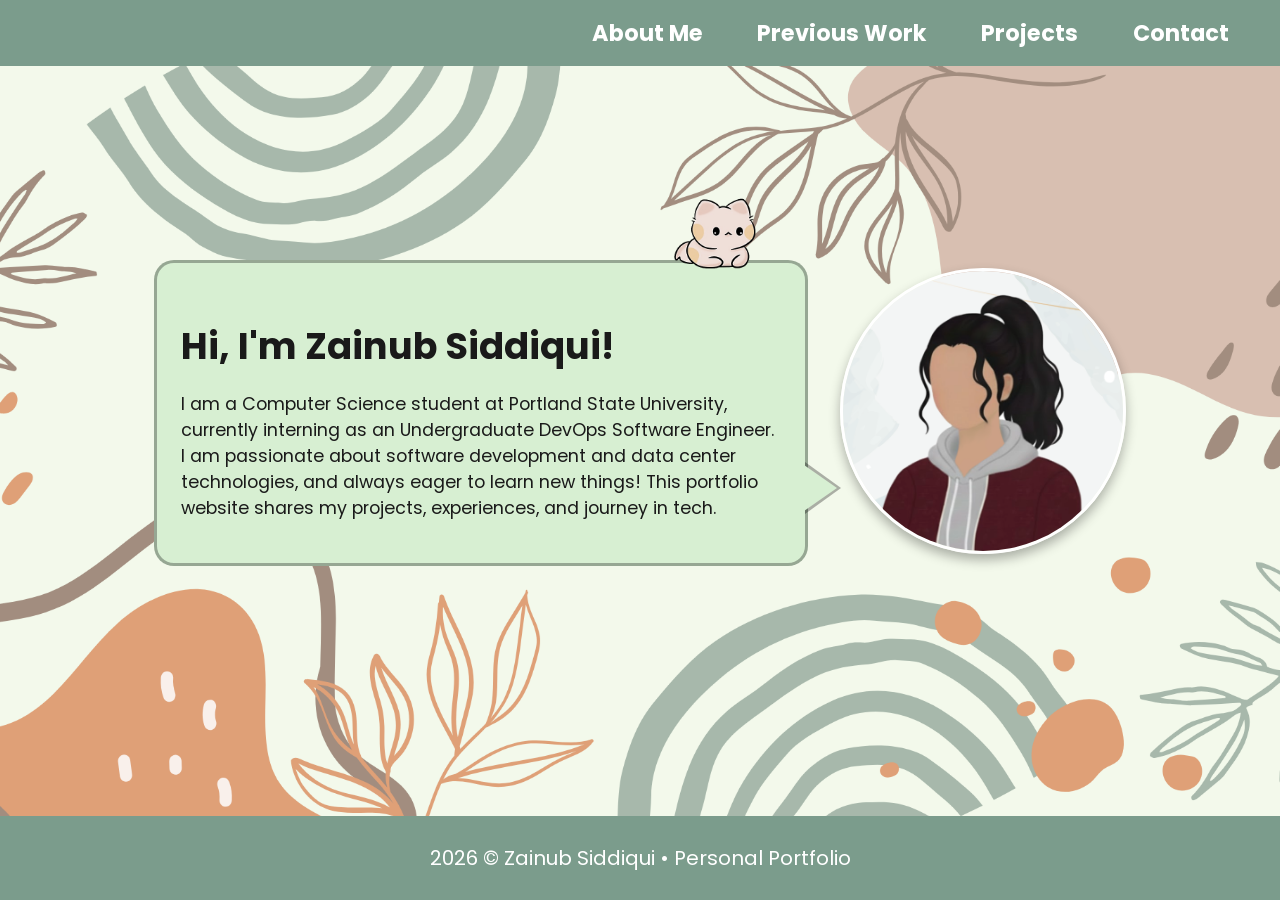
<file: index.html>
<!-- index.html: About Me -->

<!doctype html>

<html lang="en">
  <head>
    <meta charset="UTF-8" />
    <meta name="viewport" content="width=device-width, initial-scale=1.0" />
    <title>My Personal Website</title>

    <!-- CSS -->
    <link rel="stylesheet" href="styles.css" />
  </head>

  <script>
    function toggleMenu() {
      const menu = document.getElementById("nav-menu");
      const hamburger = document.querySelector(".hamburger");

      menu.classList.toggle("show");

      if (hamburger.textContent === "☰") {
        hamburger.textContent = "✕";
      } else {
        hamburger.textContent = "☰";
      }
    }
  </script>

  <body>
    <header>
      <h1></h1>
      <!-- Navigation Bar -->
      <nav>
        <div class="hamburger" onclick="toggleMenu()">☰</div>
        <ul id="nav-menu">
          <li><a href="index.html">About Me</a></li>
          <li><a href="previous-work.html">Previous Work</a></li>
          <li><a href="projects.html">Projects</a></li>
          <li><a href="contact-me.html">Contact</a></li>
        </ul>
      </nav>
    </header>

    <main>
      <section class="section-about-container">
        <!-- Text first -->
        <div class="about-text-box">
          <img
            src="img/cat.png"
            class="bubble-cat"
            alt="cat sitting on bubble"
          />
          <h1 class="about-name">Hi, I'm Zainub Siddiqui!</h1>
          <p class="about-me">
            I am a Computer Science student at Portland State University,
            currently interning as an Undergraduate DevOps Software Engineer. I
            am passionate about software development and data center
            technologies, and always eager to learn new things! This portfolio
            website shares my projects, experiences, and journey in tech.
          </p>
        </div>

        <!-- Image second -->
        <div class="profile-picture-container">
          <img
            class="profile-picture"
            src="img/avatar.png"
            alt="Cartoon avatar of Me"
          />
        </div>
      </section>
    </main>

    <footer class="footer">2026 © Zainub Siddiqui • Personal Portfolio</footer>
  </body>
</html>
</file>
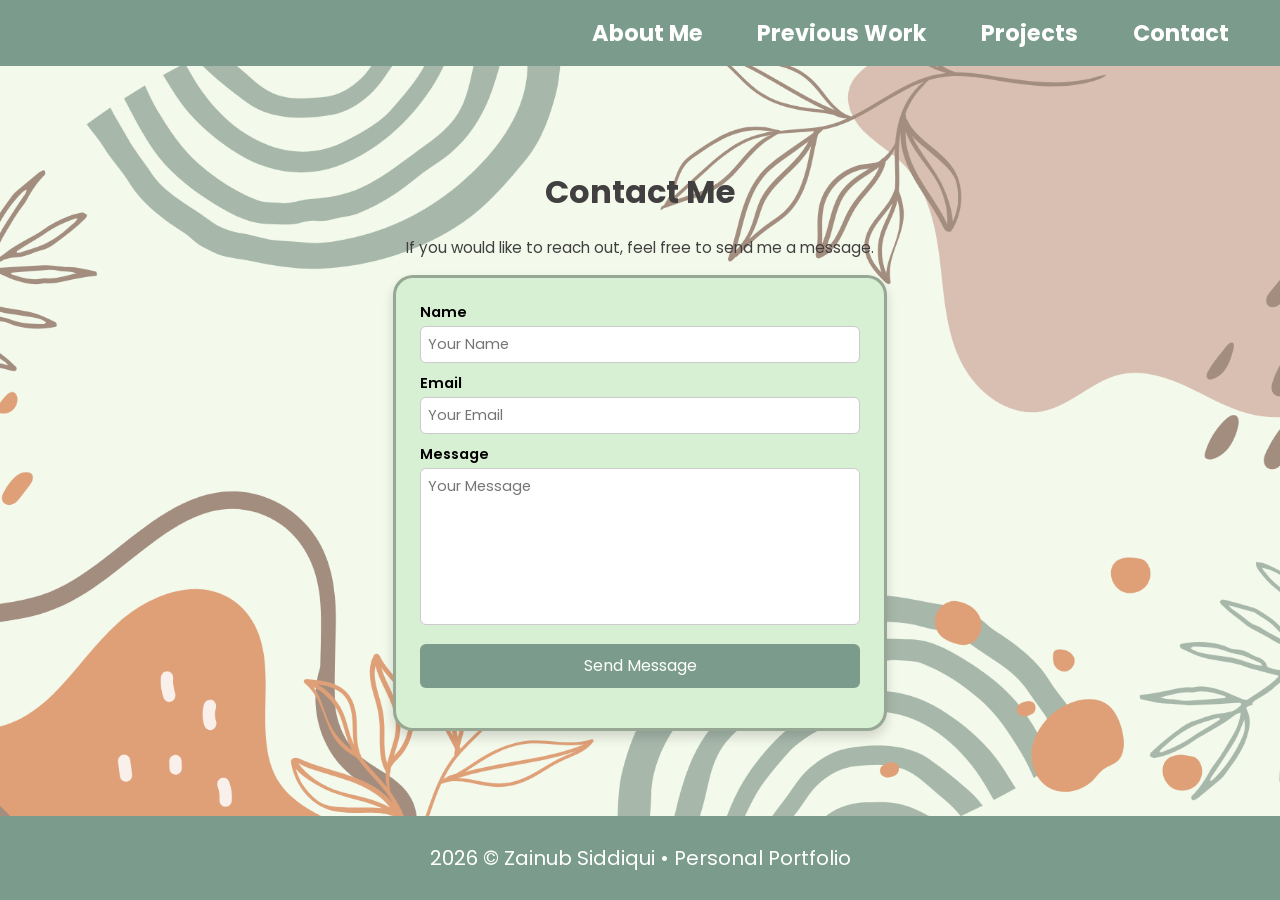
<file: contact-me.html>
<!-- Contact Me Page -->

<!doctype html>

<html lang="en">
  <head>
    <meta charset="UTF-8" />
    <meta name="viewport" content="width=device-width, initial-scale=1.0" />
    <title>Contact Me</title>

    <!-- CSS -->
    <link rel="stylesheet" href="styles.css" />
  </head>

  <script>
    function toggleMenu() {
      const menu = document.getElementById("nav-menu");
      const hamburger = document.querySelector(".hamburger");

      menu.classList.toggle("show");

      if (hamburger.textContent === "☰") {
        hamburger.textContent = "✕";
      } else {
        hamburger.textContent = "☰";
      }
    }
  </script>

  <body>
    <header>
      <h1></h1>
      <!-- Navigation Bar -->
      <nav>
        <div class="hamburger" onclick="toggleMenu()">☰</div>
        <ul id="nav-menu">
          <li><a href="index.html">About Me</a></li>
          <li><a href="previous-work.html">Previous Work</a></li>
          <li><a href="projects.html">Projects</a></li>
          <li><a href="contact-me.html">Contact</a></li>
        </ul>
      </nav>
    </header>

    <main>
      <section class="contact-section">
        <h2>Contact Me</h2>
        <p>If you would like to reach out, feel free to send me a message.</p>

        <div class="contact-card">
          <form id="contactForm">
            <div class="form-group">
              <label for="name">Name</label>
              <input type="text" id="name" placeholder="Your Name" required />
            </div>

            <div class="form-group">
              <label for="email">Email</label>
              <input
                type="email"
                id="email"
                placeholder="Your Email"
                required
              />
            </div>

            <div class="form-group">
              <label for="message">Message</label>
              <textarea
                id="message"
                placeholder="Your Message"
                rows="5"
                required
              ></textarea>
            </div>

            <button type="submit" class="contact-button">Send Message</button>
          </form>
          <p id="formResponse"></p>
        </div>
      </section>
    </main>

    <footer class="footer">2026 © Zainub Siddiqui • Personal Portfolio</footer>

    <!-- JavaScript -->
    <script src="script.js"></script>
  </body>
</html>
</file>
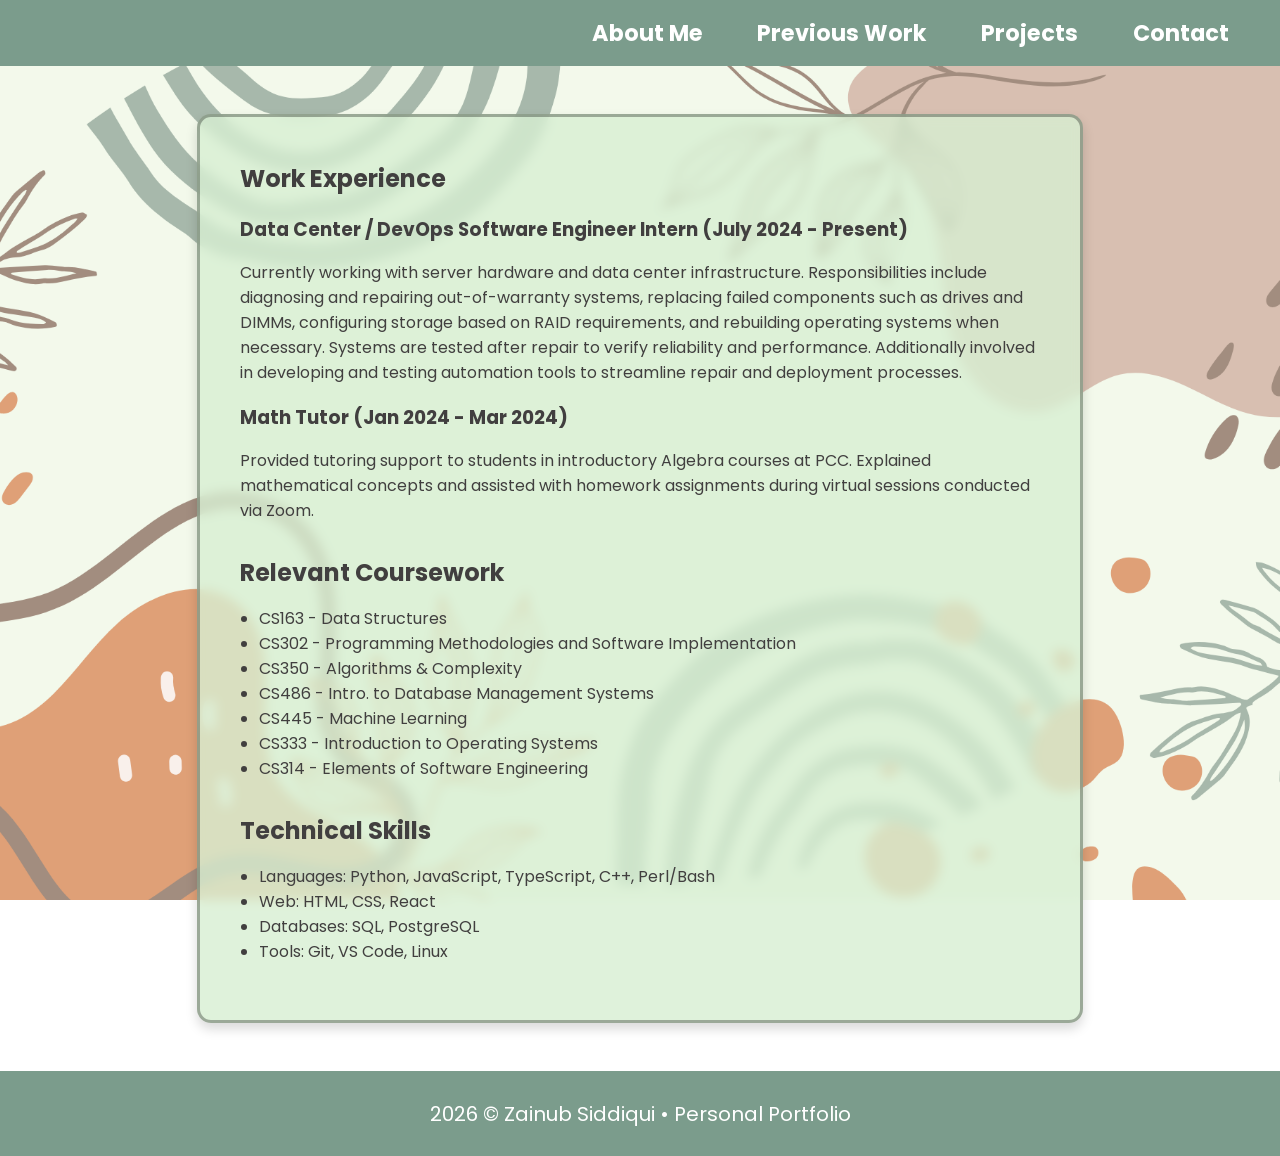
<file: previous-work.html>
<!-- Previous Work -->

<!doctype html>

<html lang="en">
  <head>
    <meta charset="UTF-8" />
    <meta name="viewport" content="width=device-width, initial-scale=1.0" />
    <title>Previous Work</title>

    <!-- CSS -->
    <link rel="stylesheet" href="styles.css" />
  </head>

  <script>
    function toggleMenu() {
      const menu = document.getElementById("nav-menu");
      const hamburger = document.querySelector(".hamburger");

      menu.classList.toggle("show");

      if (hamburger.textContent === "☰") {
        hamburger.textContent = "✕";
      } else {
        hamburger.textContent = "☰";
      }
    }
  </script>

  <body>
    <header>
      <h1></h1>
      <!-- Navigation Bar -->
      <nav>
        <div class="hamburger" onclick="toggleMenu()">☰</div>
        <ul id="nav-menu">
          <li><a href="index.html">About Me</a></li>
          <li><a href="previous-work.html">Previous Work</a></li>
          <li><a href="projects.html">Projects</a></li>
          <li><a href="contact-me.html">Contact</a></li>
        </ul>
      </nav>
    </header>

    <main class="previous-work-container">
      <div class="work-card">
        <!-- Work Experience -->
        <section>
          <h2>Work Experience</h2>

          <h3>
            Data Center / DevOps Software Engineer Intern (July 2024 - Present)
          </h3>
          <p>
            Currently working with server hardware and data center
            infrastructure. Responsibilities include diagnosing and repairing
            out-of-warranty systems, replacing failed components such as drives
            and DIMMs, configuring storage based on RAID requirements, and
            rebuilding operating systems when necessary. Systems are tested
            after repair to verify reliability and performance. Additionally
            involved in developing and testing automation tools to streamline
            repair and deployment processes.
          </p>

          <h3>Math Tutor (Jan 2024 - Mar 2024)</h3>
          <p>
            Provided tutoring support to students in introductory Algebra
            courses at PCC. Explained mathematical concepts and assisted with
            homework assignments during virtual sessions conducted via Zoom.
          </p>
        </section>

        <!-- Coursework -->
        <section>
          <h2>Relevant Coursework</h2>
          <ul>
            <li>CS163 - Data Structures</li>
            <li>
              CS302 - Programming Methodologies and Software Implementation
            </li>
            <li>CS350 - Algorithms & Complexity</li>
            <li>CS486 - Intro. to Database Management Systems</li>
            <li>CS445 - Machine Learning</li>
            <li>CS333 - Introduction to Operating Systems</li>
            <li>CS314 - Elements of Software Engineering</li>
          </ul>
        </section>

        <!-- Skills -->
        <section>
          <h2>Technical Skills</h2>
          <ul>
            <li>Languages: Python, JavaScript, TypeScript, C++, Perl/Bash</li>
            <li>Web: HTML, CSS, React</li>
            <li>Databases: SQL, PostgreSQL</li>
            <li>Tools: Git, VS Code, Linux</li>
          </ul>
        </section>
      </div>
    </main>

    <footer class="footer">2026 © Zainub Siddiqui • Personal Portfolio</footer>
  </body>
</html>
</file>
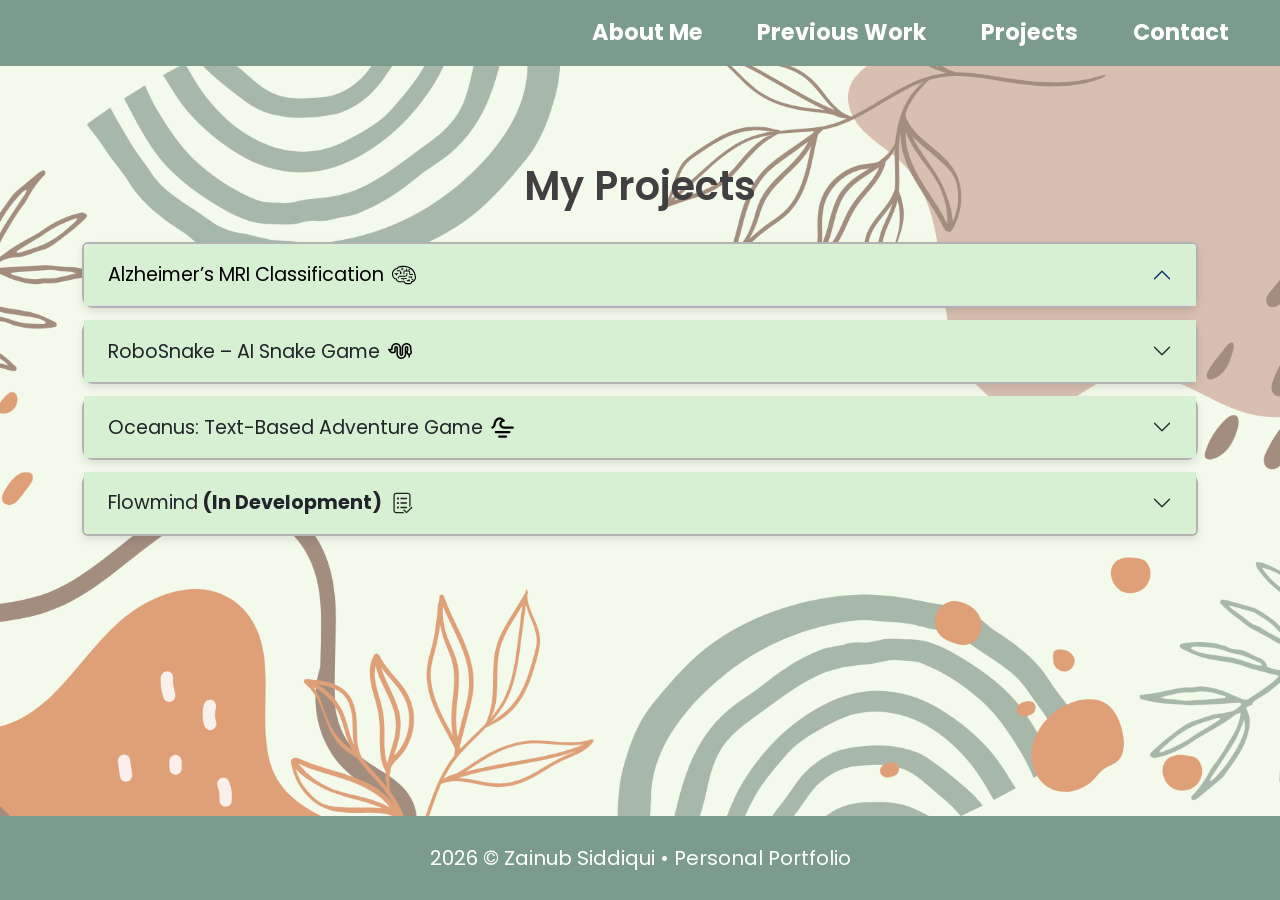
<file: Projects.html>
<!-- Projects -->

<!doctype html>

<html lang="en">
  <head>
    <meta charset="UTF-8" />
    <meta name="viewport" content="width=device-width, initial-scale=1.0" />
    <title>My Projects</title>

    <link
      href="https://cdn.jsdelivr.net/npm/bootstrap@5.3.0/dist/css/bootstrap.min.css"
      rel="stylesheet"
    />
    <!-- CSS -->
    <link rel="stylesheet" href="styles.css" />
  </head>

  <script>
    function toggleMenu() {
      const menu = document.getElementById("nav-menu");
      const hamburger = document.querySelector(".hamburger");

      menu.classList.toggle("show");

      if (hamburger.textContent === "☰") {
        hamburger.textContent = "✕";
      } else {
        hamburger.textContent = "☰";
      }
    }
  </script>

  <body>
    <header>
      <h1></h1>
      <!-- Navigation Bar -->
      <nav>
        <div class="hamburger" onclick="toggleMenu()">☰</div>
        <ul id="nav-menu">
          <li><a href="index.html">About Me</a></li>
          <li><a href="previous-work.html">Previous Work</a></li>
          <li><a href="projects.html">Projects</a></li>
          <li><a href="contact-me.html">Contact</a></li>
        </ul>
      </nav>
    </header>

    <main class="container-lg mt-5 pt-5">
      <h1 class="projects-title">My Projects</h1>
      <div class="accordion" id="accordionPanelsStayOpenExample">
        <div class="accordion-item">
          <h2 class="accordion-header">
            <button
              class="accordion-button"
              type="button"
              data-bs-toggle="collapse"
              data-bs-target="#panelsStayOpen-collapseOne"
              aria-expanded="true"
              aria-controls="panelsStayOpen-collapseOne"
            >
              Alzheimer’s MRI Classification
              <img src="svg/brain.svg" width="24" height="24" class="ms-2" />
            </button>
          </h2>
          <div
            id="panelsStayOpen-collapseOne"
            class="accordion-collapse collapse"
          >
            <div class="accordion-body">
              Worked as part of a four-member team to classify MRI scans into
              four stages of Alzheimer’s disease using CNN and MLP models,
              comparing performance to demonstrate CNN advantages in image
              classification. We created two models, a basic Multi-Layer
              Perceptron (MLP), and a Convolutional Neural Network (CNN), with
              the understanding that the MLP will be outclassed by the CNN. We
              utilized a dataset of 6400 MRI scans, applying data augmentation
              techniques to enhance model performance. The CNN model achieved an
              accuracy of 85%, outperforming the MLP’s 70%, highlighting the
              effectiveness of CNNs in medical image analysis.

              <div class="project-container">
                <a
                  href="https://github.com/EJB-GH/ML445Proj"
                  class="project-github-btn"
                >
                  View On GitHub
                </a>
              </div>
            </div>
          </div>
        </div>
        <div class="accordion-item">
          <h2 class="accordion-header">
            <button
              class="accordion-button collapsed"
              type="button"
              data-bs-toggle="collapse"
              data-bs-target="#panelsStayOpen-collapseTwo"
              aria-expanded="false"
              aria-controls="panelsStayOpen-collapseTwo"
            >
              RoboSnake – AI Snake Game
              <img src="svg/snake.svg" width="24" height="24" class="ms-2" />
            </button>
          </h2>
          <div
            id="panelsStayOpen-collapseTwo"
            class="accordion-collapse collapse"
          >
            <div class="accordion-body">
              Developed a 4-player AI-controlled Snake game where each player
              programs an AI agent to navigate a 5x5 local view of the board.
              Implemented agents in TypeScript using custom strategies to
              maximize apple collection while avoiding collisions. Designed the
              game to support multiple AI agents competing simultaneously, with
              the same agent code reusable across snakes. Enabled referees to
              integrate and test agents in different matches, ensuring fair
              competition and observing diverse AI behaviors.

              <div class="project-container">
                <img
                  src="img/robosnake.png"
                  class="robosnake-image"
                  alt="RoboSnake project"
                />
              </div>
              <div>
                <a
                  href="https://github.com/ZainubS/RoboSnake"
                  class="project-github-btn"
                >
                  View On GitHub
                </a>
              </div>
            </div>
          </div>
        </div>
        <div class="accordion-item">
          <h2 class="accordion-header">
            <button
              class="accordion-button collapsed"
              type="button"
              data-bs-toggle="collapse"
              data-bs-target="#panelsStayOpen-collapseThree"
              aria-expanded="false"
              aria-controls="panelsStayOpen-collapseThree"
            >
              Oceanus: Text-Based Adventure Game
              <img src="svg/ocean.svg" width="23" height="23" class="ms-2" />
            </button>
          </h2>
          <div
            id="panelsStayOpen-collapseThree"
            class="accordion-collapse collapse"
          >
            <div class="accordion-body">
              A Python-based text adventure where the player takes on the role
              of Oceanus, an underwater explorer. The game guides you through a
              dynamic world of sea creatures, including friendly merfolk,
              dangerous sea serpents, and cunning jellyfish. Players collect
              keys and items to progress toward the Lost City of Areadon while
              managing health, inventory, and resources. The inventory is
              efficiently organized using a Red-Black Tree, and the game
              features turn-based combat, strategic decision-making, and random
              encounters that influence gameplay.

              <div class="project-container">
                <a
                  href="https://github.com/ZainubS/Adventure-Game/tree/master"
                  class="project-github-btn"
                >
                  View On GitHub
                </a>
              </div>
            </div>
          </div>
        </div>
        <div class="accordion-item">
          <h2 class="accordion-header">
            <button
              class="accordion-button collapsed"
              type="button"
              data-bs-toggle="collapse"
              data-bs-target="#panelsStayOpen-collapseFour"
              aria-expanded="false"
              aria-controls="panelsStayOpen-collapseFour"
            >
              Flowmind <strong class="ms-1">(In Development)</strong>
              <img src="svg/tasks.svg" width="24" height="24" class="ms-2" />
            </button>
          </h2>
          <div
            id="panelsStayOpen-collapseFour"
            class="accordion-collapse collapse"
          >
            <div class="accordion-body">
              Flowmind is an iOS productivity and task-management app designed
              to help users with ADHD organize their thoughts and reduce
              cognitive overload. The app supports features such as easy task
              creation, categorization, and management. As part of a six-person
              development team, I contributed to full-stack development,
              implementing user authentication, ensuring data persistence, and
              overall building a reliable productivity tool. The app is
              currently in development, with a public release planned soon.
            </div>
          </div>
        </div>
      </div>
    </main>

    <footer class="footer">2026 © Zainub Siddiqui • Personal Portfolio</footer>

    <!-- Bootstrap JS Bundle -->
    <script src="https://cdn.jsdelivr.net/npm/bootstrap@5.3.0/dist/js/bootstrap.bundle.min.js"></script>
  </body>
</html>
</file>
<file: styles.css>
/* Import Google Fonts */
@import url("https://fonts.googleapis.com/css2?family=Poppins:wght@400;600;700&display=swap");
@import url("https://fonts.googleapis.com/css2?family=Nunito:ital,wght@0,300;0,400;0,600;0,700;1,300;1,400&display=swap");

/* Define color variables */
:root {
  --navbar-footer-color: #7b9c8c; /* header & footer background */
  --light-green: rgb(215, 239, 210);
  --slightly-darker-green: #bdd3b7;
  --body-bg-color: #f1f8e8; /* whole page background */
  --text-color: #1a1a1a; /* main text */
  --bubble-shadow: rgba(0, 0, 0, 0.3); /* shadow color */
  --hover-highlight: #435e51; /* nav link hover */
  --font-family-primary: "Poppins", "Nunito";
  --dark-grey: #413f3f;
}

/* Header & Navbar */
header {
  display: flex;
  justify-content: space-between;
  align-items: center;
  background-color: var(--navbar-footer-color);
  color: white;
  padding: 1rem 2rem;
}

header h1 {
  margin: 0;
  font-family: var(--font-family-primary);
  font-weight: 700;
  font-size: 3rem;
  color: white;
}

nav ul {
  display: flex;
  list-style: none;
  gap: 1rem;
  flex-wrap: wrap;
  margin: 0;
  padding: 0;
}

nav ul li a {
  text-decoration: none;
  color: white;
  font-weight: bold;
  font-size: 1.5rem;
  font-family: var(--font-family-primary);
  padding: 0.75rem 1.5rem;
  border-radius: 5px;
  transition:
    background-color 0.3s,
    color 0.3s;
}

nav ul li a:hover {
  background-color: var(--hover-highlight);
}

/* Profile Picture */
.profile-picture {
  border-radius: 50%;
  width: 310px;
  height: 310px;
  object-fit: cover;
  box-shadow: 0 6px 12px var(--bubble-shadow);
  border: 3px solid #fff;
}

/* About Section */
.section-about-container {
  display: flex;
  flex-direction: row;
  align-items: center;
  justify-content: center;
  gap: 2rem;
  padding: 2rem; /* normal spacing */
  flex-wrap: wrap;
  min-height: 70vh; /* gives space to center */
}

.about-text-box {
  background-color: var(--light-green);
  padding: 1.5rem;
  border-radius: 20px;
  max-width: 600px;
  position: relative;
  text-align: left;

  /* Use border instead of outline */
  border: 3px solid var(--bubble-shadow);
}

/* Triangle outline (behind) */
.about-text-box::before {
  content: "";
  position: absolute;
  top: 75%;
  right: -36px; /* matches triangle size + border */
  width: 0;
  height: 0;
  border-top: 26px solid transparent;
  border-bottom: 26px solid transparent;
  border-left: 36px solid var(--bubble-shadow); /* matches box border color */
  transform: translateY(-50%);
}

/* Triangle fill */
.about-text-box::after {
  content: "";
  position: absolute;
  top: 75%;
  right: -32px; /* slightly inside outline */
  width: 0;
  height: 0;
  border-top: 23px solid transparent;
  border-bottom: 23px solid transparent;
  border-left: 33px solid var(--light-green); /* matches box background */
  transform: translateY(-50%);
}

/* Responsive: stack text above image */
@media (max-width: 600px) {
  .section-about-container {
    flex-direction: column;
    text-align: center;
  }

  .about-text-box {
    max-width: 90%;
  }
}

/* Page Layout */
body {
  display: flex;
  flex-direction: column;
  min-height: 100vh;
  margin: 0;
  background-image: url("img/background-img.png");
  background-size: cover;
  background-repeat: no-repeat;
  background-attachment: fixed; /* make the background fixed in place */
  background-position: center center;
}

main {
  flex: 1;
}

/* Footer */
.footer {
  width: 100%;
  background-color: var(--navbar-footer-color);
  color: white;
  text-align: center;
  padding: 1.7rem 1rem; /* top/bottom left/right */
  box-sizing: border-box;
  font-size: 20px;
  font-family: var(--font-family-primary);
}

/* About Me Heading */
.about-name {
  font-family: var(--font-family-primary);
  font-weight: 700;
  font-size: 2.3rem;
  color: var(--text-color);
  margin-bottom: 1rem;
}

.about-me {
  font-family: var(--font-family-primary);
  font-weight: 400;
  font-size: 1.1rem;
  color: var(--text-color);
}

.bubble-cat {
  position: absolute;
  width: 150px; /* size of cat */
  top: -115px; /* lifts cat above bubble */
  right: 30px; /* horizontal placement */
  pointer-events: none;
}

/* My Projects Page & Bootstrap Accordian */
.projects-title {
  font-family: var(--font-family-primary);
  text-align: center;
  margin-bottom: 2rem;
  font-weight: 600;
  color: var(--dark-grey);
}

.accordion-header {
  font-family: var(--font-family-primary);
  font-weight: 600;
}

.accordion-body {
  font-family: var(--font-family-primary);
  font-weight: 400;
  font-size: 1.1rem; /* text size for body */
  padding: 1.2rem 1.5rem; /* body padding */
  line-height: 1.6;
}

.accordion-button {
  background-color: var(--light-green);
  font-size: 1.2rem; /* bigger text */
  padding: 1.2rem 1.5rem; /* top/bottom, left/right padding */
}

.accordion-button:not(.collapsed) {
  background-color: var(--light-green); /* color when open */
  color: #000;
}

.accordion-button:focus {
  box-shadow: none;
}

.accordion-item {
  border: 2px solid var(--bubble-shadow);
  border-radius: 12px;
  margin-bottom: 12px;
  box-shadow: 0 4px 8px rgba(0, 0, 0, 0.1);
}

.project-container {
  text-align: left; /* aligns content to left */
  margin: 0; /* remove auto centering */
  width: 100%;
  max-width: 300px;
}

.robosnake-image {
  max-width: 100%;
  height: auto;
}

.github-button {
  margin-top: 0;
}

.project-github-btn {
  display: inline-block; /* ensures padding works well */
  margin-top: 1rem; /* spacing above button */
  font-family: var(--font-family-primary);
  font-size: 1.3rem; /* bigger text */
  padding: 0.75rem 1.5rem; /* vertical & horizontal padding */
  background-color: var(--navbar-footer-color);
  color: white;
  border: none;
  border-radius: 6px; /* optional rounded corners */
  text-decoration: none;
  transition:
    background-color 0.3s,
    color 0.3s;
}

.project-github-btn:hover {
  background-color: var(--hover-highlight);
}

/* Contact Form Styles */
.contact-section {
  min-height: calc(100vh - 160px);
  display: flex;
  flex-direction: column;
  align-items: center;
  justify-content: center;
}

.contact-section h2 {
  font-family: var(--font-family-primary);
  font-size: 2rem;
  margin-bottom: 0.3rem;
  color: var(--dark-grey);
}

.contact-section p {
  font-family: var(--font-family-primary);
  color: var(--dark-grey);
  font-size: 0.95rem;
  margin-bottom: 1rem;
}

.contact-card {
  background-color: var(--light-green);
  border-radius: 20px;
  padding: 1.5rem 1.5rem;
  width: 100%;
  max-width: 440px;
  border: 3px solid var(--bubble-shadow);
  box-shadow: 0 6px 12px rgba(0, 0, 0, 0.15);
}

#contactForm {
  display: flex;
  flex-direction: column;
  gap: 0.6rem;
}

.form-group {
  display: flex;
  flex-direction: column;
  text-align: left;
}

.form-group label {
  font-family: var(--font-family-primary);
  font-weight: 600;
  font-size: 0.9rem;
  margin-bottom: 0.2rem;
}

.form-group input,
.form-group textarea {
  padding: 0.45rem;
  border-radius: 6px;
  border: 1px solid #ccc;
  font-family: var(--font-family-primary);
  font-size: 0.9rem;
}

/* message box */
.form-group textarea {
  height: 140px; /* increase this for a bigger box ! */
  resize: none; /* disable dragging */
}

.contact-button {
  margin-top: 0.6rem;
  padding: 0.6rem;
  font-size: 1rem;
  font-family: var(--font-family-primary);
  background-color: var(--navbar-footer-color);
  color: white;
  border: none;
  border-radius: 6px;
  cursor: pointer;
  transition: background-color 0.3s;
}

.contact-button:hover {
  background-color: var(--hover-highlight);
}

/* Previous Work Section */
.previous-work-container {
  display: flex;
  justify-content: center;
  padding: 3rem 1rem;
}

.work-card {
  font-family: var(--font-family-primary);
  color: var(--dark-grey);
  max-width: 800px;
  width: 100%;
  background: white;
  padding: 1.5rem 2.5rem;
  border: 3px solid var(--bubble-shadow);
  border-radius: 14px;
  box-shadow: 0 6px 12px rgba(0, 0, 0, 0.15);
  background-color: rgba(215, 239, 210, 0.8);
  backdrop-filter: blur(6px); /* soft blur behind card */
}

.work-card section {
  margin-bottom: 2rem;
}

.work-card h2 {
  margin-bottom: 0.5rem;
}

.work-card h3 {
  margin-bottom: 0.5rem;
}

.work-card ul {
  padding-left: 1.2rem;
}

/****************************************/
/* MEDIA QUERIES FOR DEVICE SIZES */
/****************************************/

/* hamburger icon */
.hamburger {
  display: none;
  font-size: 2rem;
  cursor: pointer;
  padding: 0.5em 1em;
}

/***** Mobile *****/
@media (max-width: 768px) {
  header {
    flex-direction: row; /* keep items in a row */
    justify-content: space-between;
    align-items: center;
    padding: 1rem;
  }

  nav ul {
    justify-content: center;
  }

  nav ul li a {
    font-size: 1rem;
    padding: 0.5rem 0.8rem;
  }

  /* about me page */
  .section-about-container {
    flex-direction: column;
    gap: 1.5rem;
  }

  .profile-picture {
    width: 220px;
    height: 220px;
  }

  .about-name {
    font-size: 1.8rem;
  }

  .about-me {
    font-size: 1rem;
  }

  .bubble-cat {
    width: 100px;
    top: -80px;
  }

  /* previous work page */
  .work-card {
    padding: 1rem 1.2rem;
  }

  .work-card h2 {
    font-size: 1.5rem;
  }

  .work-card h3 {
    font-size: 1.1rem;
  }

  /* projects page */
  .accordion-button {
    font-size: 1rem;
    padding: 1rem;
  }

  .accordion-body {
    font-size: 1rem;
  }

  .projects-title {
    font-size: 1.8rem;
  }

  /* contact page */
  .contact-card {
    width: 90%;
    padding: 1.2rem;
  }

  .contact-section h2 {
    font-size: 1.7rem;
  }

  .hamburger {
    display: block;
  }

  nav ul {
    display: none;
    flex-direction: column; /* stack vertically */
    align-items: flex-start; /* align links left */
    width: 100%;
  }

  nav ul li {
    width: 100%;
  }

  nav ul.show {
    display: flex;
  }
}

/***** Tablet / small laptops *****/
@media (min-width: 769px) and (max-width: 1024px) {
  /* Nav links */
  nav ul li a {
    font-size: 1.2rem;
    padding: 0.6rem 1rem;
  }

  /* Header padding */
  header {
    padding: 0.8rem 1.5rem;
  }

  /* About section */
  .section-about-container {
    gap: 1.5rem; /* slightly tighter spacing */
  }

  .profile-picture {
    width: 250px;
    height: 250px;
  }

  .about-name {
    font-size: 2rem;
  }

  .about-me {
    font-size: 1.05rem;
  }

  /* Bubble cat */
  .bubble-cat {
    width: 120px; /* smaller cat */
    top: -90px; /* lift less */
    right: 20px; /* move left a bit */
  }
}
/***** Mid-desktop / large laptop *****/
@media (min-width: 1025px) and (max-width: 1440px) {
  /* Header */
  header {
    padding: 1rem 2rem;
  }

  /* Nav links slightly smaller than huge desktop */
  nav ul li a {
    font-size: 1.4rem;
    padding: 0.7rem 1.2rem;
  }

  /* About section */
  .section-about-container {
    gap: 2rem;
  }

  .profile-picture {
    width: 280px; /* slightly smaller */
    height: 280px;
  }

  .about-name {
    font-size: 2.3rem;
  }

  .about-me {
    font-size: 1.1rem;
  }

  /* Bubble cat */
  .bubble-cat {
    width: 130px;
    top: -100px;
    right: 25px;
  }
}
</file>
